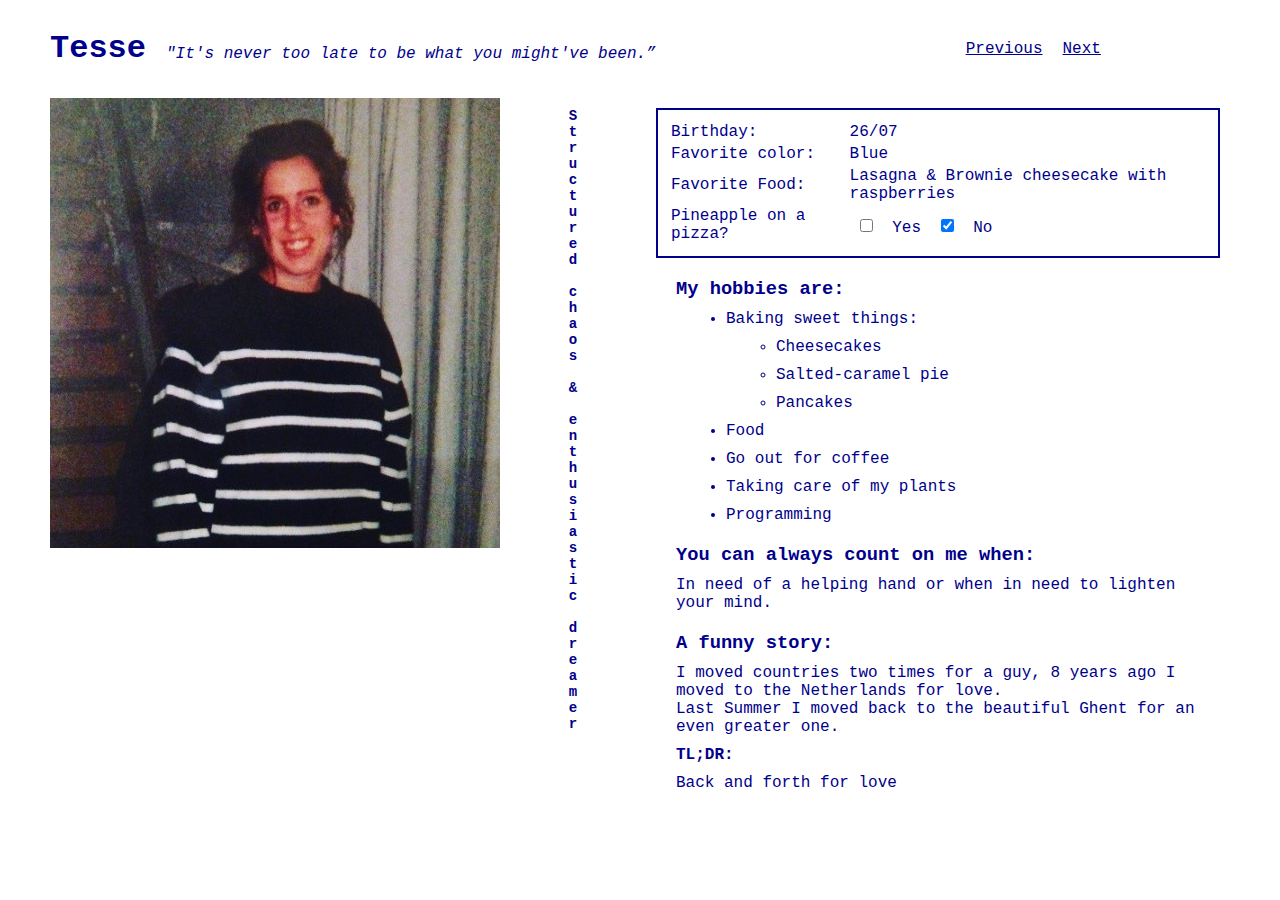
<file: index.html>
<!DOCTYPE html>
<html lang="en">
<head>
  <meta charset="UTF-8">
  <title>About Tesse</title>
  <link rel="stylesheet" href="./aboutMe.css">
</head>

<body>

<div>
  <div class="header">
    <h1 class="name">Tesse</h1>
    <p class="quote">"It's never too late to be what you might've been.”</p>

    <div class="links">
      <a class="link-previous" href="https://loquacious-brioche-31ca25.netlify.app">Previous</a>
      <a class="link-next" href="https://singular-halva-71740f.netlify.app">Next</a>
    </div>
  </div>

  <div class="container">
    <img class="image" src="./tesse.jpg" alt="image Tesse">
    <div class="text">
      <h3>Structured chaos & enthusiastic dreamer</h3>
    </div>
    <div class="information">
      <table class="table">
        <tr>
          <td>Birthday:</td>
          <td>26/07</td>
        </tr>
        <tr>
          <td>Favorite color:</td>
          <td>Blue</td>
        </tr>
        <tr>
          <td>Favorite Food:</td>
          <td>Lasagna & Brownie cheesecake with raspberries</td>
        </tr>

        <form action="" method="post">
          <tr>
            <td>Pineapple on a pizza?</td>
            <td>
              <input type="checkbox" name="favorite1" value="Yes" /> Yes
              <input type="checkbox" name="favorite2" value="No" checked /> No
            </td>
          </tr>
        </form>
      </table>
      <div class="varia">
        <div class="hobby">

        <h3>My hobbies are:</h3>
        <ul>
          <li>Baking sweet things:</li>
          <ul>
            <li>
              Cheesecakes
            </li>
            <li>
              Salted-caramel pie
            </li>
            <li>
              Pancakes
            </li>
          </ul>
          <li>Food</li>
          <li>Go out for coffee</li>
          <li>Taking care of my plants</li>
          <li>Programming</li>
        </ul>
        </div>

        <div class="teamwork">
          <h3>You can always count on me when:</h3>
          <p>In need of a helping hand or when in need to lighten your mind.</p>
        </div>

        <div class="story">
          <h3>A funny story:</h3>
          <p>I moved countries two times for a guy, 8 years ago I moved to the Netherlands for love. <br/>
              Last Summer I moved back to the beautiful Ghent for an even greater one.</p>

          <h4>TL;DR:</h4>
          <p>Back and forth for love</p>
        </div>

      </div>
    </div>
</div>
</div>

</body>
</html>
</file>
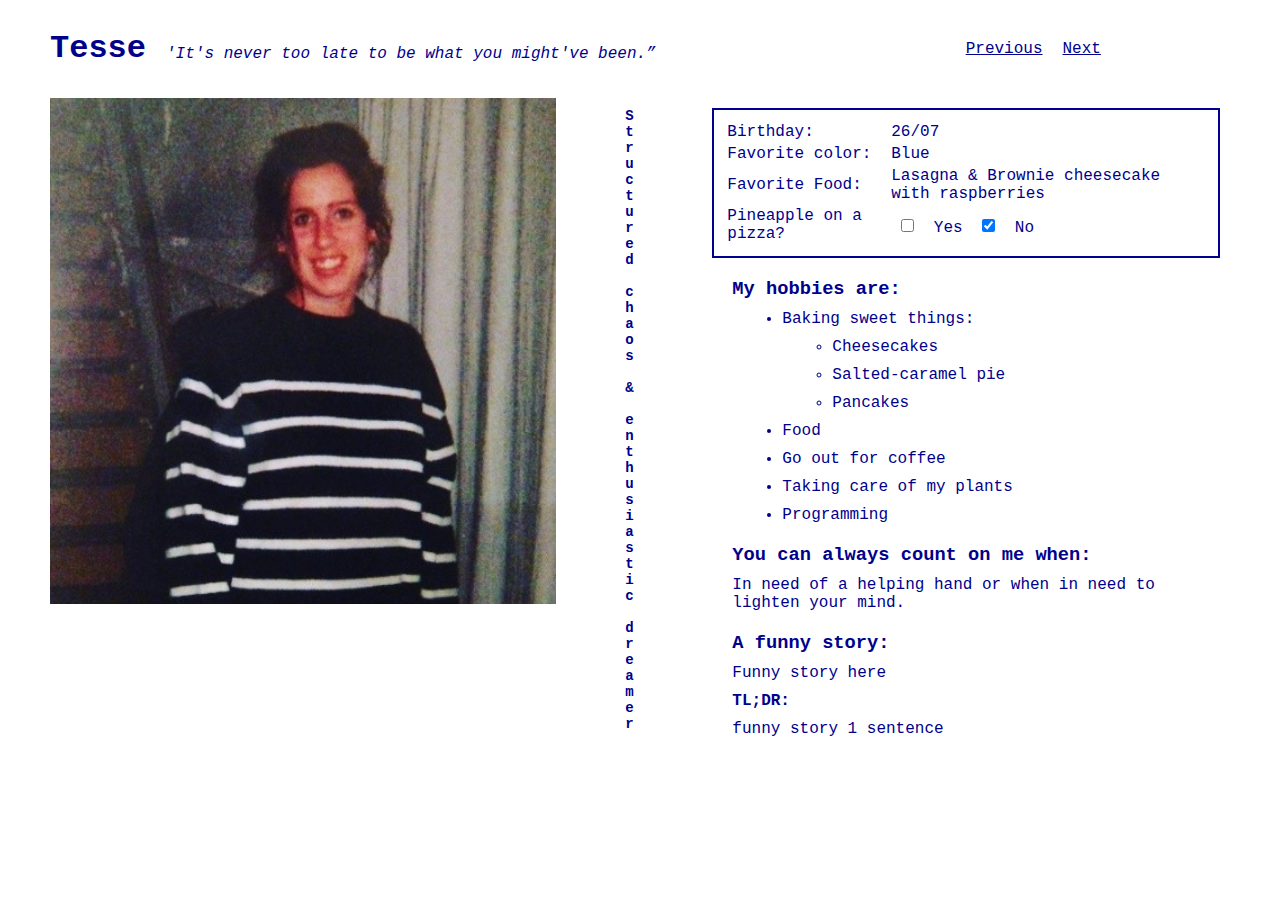
<file: aboutMe.html>
<!DOCTYPE html>
<html lang="en">
<head>
  <meta charset="UTF-8">
  <title>About Tesse</title>
  <link rel="stylesheet" href="./aboutMe.css">
</head>

<body>

<div>
  <div class="header">
    <h1 class="name">Tesse</h1>
    <p class="quote">'It's never too late to be what you might've been.”</p>

    <div class="links">
      <a class="link-previous" href="url">Previous</a>
      <a class="link-next" href="url">Next</a>
    </div>
  </div>

  <div class="container">
    <img class="image" src="./tesse.jpg" alt="image Tesse">
    <div class="text">
      <h3>Structured chaos & enthusiastic dreamer</h3>
    </div>
    <div class="information">
      <table class="table">
        <tr>
          <td>Birthday:</td>
          <td>26/07</td>
        </tr>
        <tr>
          <td>Favorite color:</td>
          <td>Blue</td>
        </tr>
        <tr>
          <td>Favorite Food:</td>
          <td>Lasagna & Brownie cheesecake with raspberries</td>
        </tr>

        <form action="" method="post">
          <tr>
            <td>Pineapple on a pizza?</td>
            <td>
              <input type="checkbox" name="favorite1" value="Yes" /> Yes
              <input type="checkbox" name="favorite2" value="No" checked /> No
            </td>
          </tr>
        </form>
      </table>
      <div class="varia">
        <div class="hobby">

        <h3>My hobbies are:</h3>
        <ul>
          <li>Baking sweet things:</li>
          <ul>
            <li>
              Cheesecakes
            </li>
            <li>
              Salted-caramel pie
            </li>
            <li>
              Pancakes
            </li>
          </ul>
          <li>Food</li>
          <li>Go out for coffee</li>
          <li>Taking care of my plants</li>
          <li>Programming</li>
        </ul>
        </div>

        <div class="teamwork">
          <h3>You can always count on me when:</h3>
          <p>In need of a helping hand or when in need to lighten your mind.</p>
        </div>

        <div class="story">
          <h3>A funny story:</h3>
          <p>Funny story here</p>

          <h4>TL;DR:</h4>
          <p>funny story 1 sentence</p>
        </div>

      </div>
    </div>


</div>

</div>

</body>
</html>
</file>
<file: aboutMe.css>
* {
    font-family: "Lucida Console", "Courier New", monospace;
    color: darkblue;
    margin: 10px;
  }
  
  .table {
    border: darkblue;
    border: 2px solid;
    padding: 10px;
  }
  
  .header {
    display: flex;
    /*align-items: start;*/
    /*justify-content: start;*/
  }
  .name{
    display: flex;
    align-items: start;
    justify-content: start;
  }
  .quote {
    display: flex;
    align-items: end;
    justify-content: end;
    font-style: italic;
    padding-top: 10px;
    padding-bottom: 5px;
  }

.links {
  display: flex;
  align-items: end;
  justify-content: end;
  padding-left: 280px;
}

.link-previous:hover {
  font-size: x-large;
}

.link-next:hover {
  font-size: x-large;
}
  .container {
    display: flex;
    align-items: start;
    justify-content: start;
  }
  
  .image {
    flex-basis: 55%
  }
  
  .text {
    font-size: 12px;
    padding-left: 35px;
    writing-mode: vertical-lr;
    text-orientation: upright;
  }
  
  .information {
    padding-left: 35px;
  }
  
  .hobby{
    margin-top: 20px;
    /*margin-bottom: 35px;*/
  }
  
  .teamwork {
    margin-top: 20px;
  }
  
  .story {
    margin-top: 20px;
    margin-bottom: 35px;
  }
</file>
